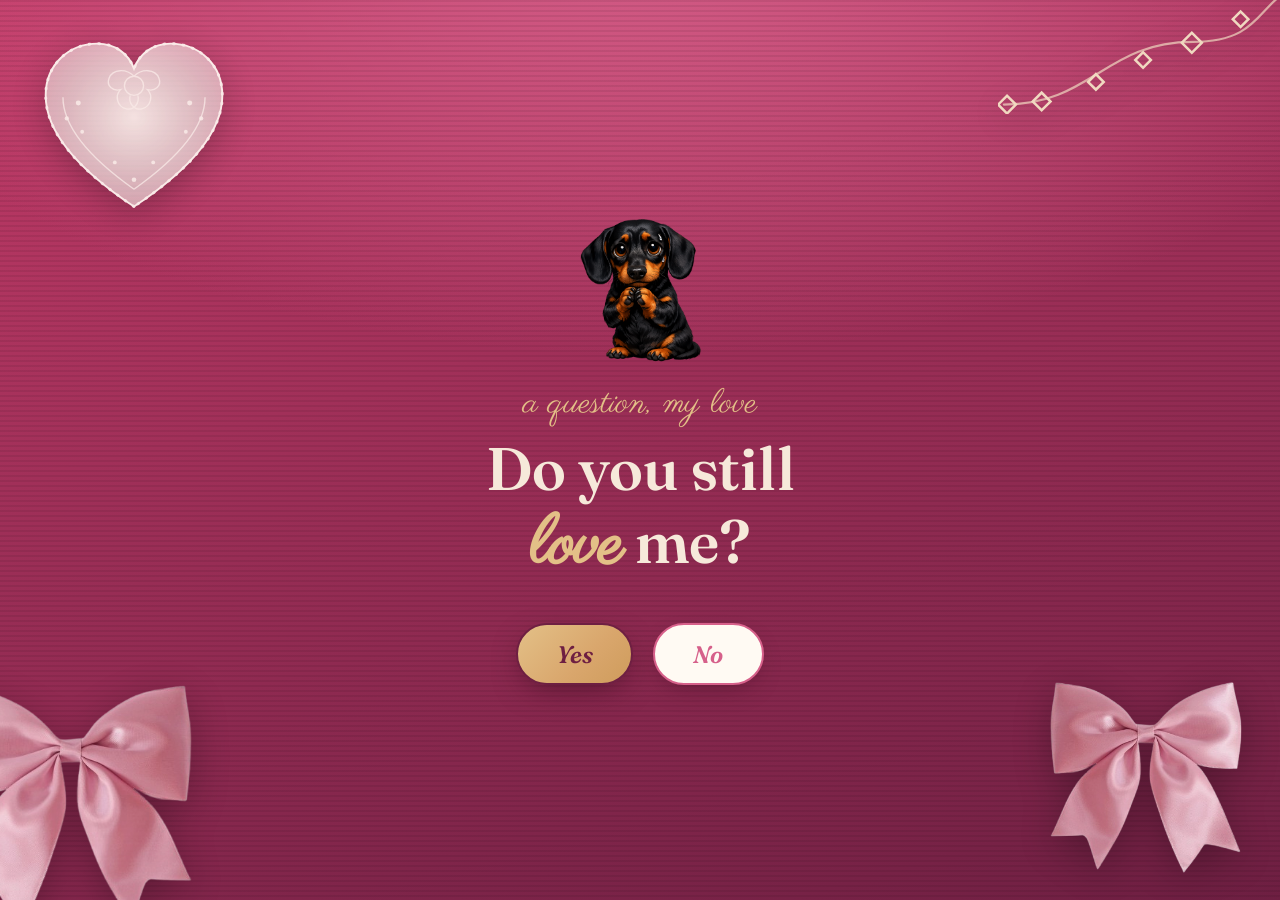
<file: index.html>
<!DOCTYPE html>
<html lang="en">
<head>
  <meta charset="UTF-8" />
  <meta name="viewport" content="width=device-width, initial-scale=1.0" />
  <title>Do You Still Love Me?</title>
  <link rel="icon" type="image/png" href="icon.png" />
  <link rel="preconnect" href="https://fonts.googleapis.com" />
  <link rel="stylesheet" href="confetti.css" />
  <link rel="stylesheet" href="style.css" />
</head>
<body>

  <!-- Slow floating confetti, filled in by confetti.js -->
  <div class="tulip-confetti-field" id="confettiField"></div>

  <!-- Hero decor: hearts, ribbon & gem chain — index page only.
       No tulip photos here (those are reserved for the falling
       confetti); heart and chain anchor the top corners, ribbon
       accents the top edge, all sized up to fill the space the
       tulips used to occupy. -->
  <div class="decor-layer hero-decor" id="decorLayer" aria-hidden="true">
    <div class="decor-img hd-heart-l"><img src="lace-heart.svg" alt="" /></div>
    <div class="decor-img hd-heart-r"><div class="img-flip"><img src="gem-chain.svg" alt="" /></div></div>
    <div class="decor-img hd-ribbon"><img src="ribbon.png" alt="" /></div>
    <div class="decor-img hd-ribbon-2"><div class="img-flip"><img src="ribbon.png" alt="" /></div></div>
  </div>

  <main class="stage">
    <div class="card">

      <img src="icon.png" alt="A pleading pup, hoping for a yes" class="portrait" />

      <p class="eyebrow">a question, my love</p>
      <h1 class="title">Do you still<br /><em>love</em> me?</h1>

      <div class="btn-field">
        <button id="yesBtn" class="btn btn-yes" type="button">Yes</button>
        <button id="noBtn" class="btn btn-no" type="button">No</button>
      </div>
    </div>
  </main>

  <script src="confetti.js"></script>
  <script src="script.js"></script>
</body>
</html>
</file>
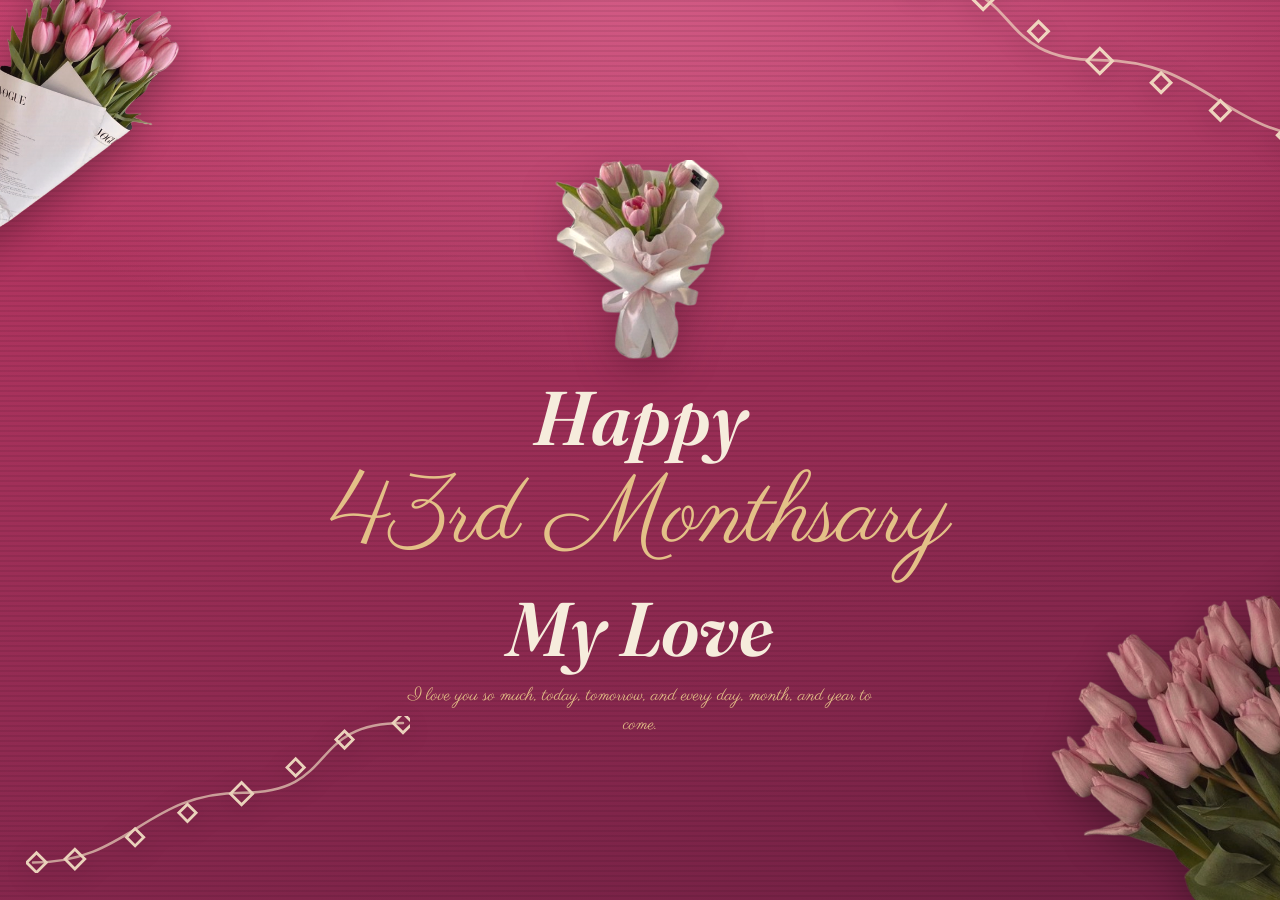
<file: happy_monthsary.html>
<!DOCTYPE html>
<html lang="en">
<head>
  <meta charset="UTF-8" />
  <meta name="viewport" content="width=device-width, initial-scale=1.0" />
  <title>Happy 43rd Monthsary</title>
  <link rel="icon" type="image/png" href="icon.png" />
  <link rel="preconnect" href="https://fonts.googleapis.com" />
  <link rel="stylesheet" href="confetti.css" />
  <link rel="stylesheet" href="page3-style.css" />
</head>
<body>

  <!-- Same floating confetti field as the question page -->
  <div class="tulip-confetti-field" id="confettiField"></div>

  <!-- Hero decor: tulip photos + gem chain — no heart or bottom-left
       tulip accent here. tulip-1 anchors the top-left, tulip-2
       anchors the bottom-right (mirrored, so its cropped left edge
       bleeds off-screen instead of showing), and the gem chain is
       sized up large in the top-right corner. -->
  <div class="decor-layer hero-decor" id="decorLayer" aria-hidden="true">
    <div class="decor-img hd-gem"><img src="gem-chain.svg" alt="" /></div>
    <div class="decor-img hd-gem-2"><div class="img-flip"><img src="gem-chain.svg" alt="" /></div></div>
    <div class="decor-img hd-tulip-1"><img src="tulip-1.png" alt="" /></div>
    <div class="decor-img hd-tulip-2"><div class="img-flip"><img src="tulip-2.png" alt="" /></div></div>
  </div>

  <main id="page3">
    <div class="p3-inner">

      <div class="bouquet" aria-hidden="true">
        <img src="tulip-3.png" alt="" />
      </div>
      <h1 class="p3-title">Happy</h1>
      <div class="p3-months">43rd Monthsary</div>
      <h1 class="p3-title">My Love</h1>

      <p class="p3-sub">I love you so much, today, tomorrow, and every day, month, and year to come.</p>
    </div>
  </main>

  <script src="confetti.js"></script>
  <script src="page3-script.js"></script>
</body>
</html>
</file>
<file: confetti.css>
/* ============================================================
   confetti.css — shared floating confetti + decorative motion
   Loaded by both index.html and happy_monthsary.html.
   ============================================================ */

/* ---------- Falling image confetti ---------- */
.tulip-confetti-field {
  position: fixed;
  inset: 0;
  pointer-events: none;
  overflow: hidden;
  z-index: 1;
}

.confetti-piece {
  position: absolute;
  top: -80px;
  opacity: 0;
  animation-name: confettiFall;
  animation-timing-function: ease-in-out;
  animation-iteration-count: infinite;
  will-change: transform, opacity;
}

.confetti-piece img {
  width: 100%;
  height: auto;
  display: block;
  filter: sepia(0.35) saturate(1.4) hue-rotate(-8deg) drop-shadow(0 2px 5px rgba(0, 0, 0, 0.25));
}

@keyframes confettiFall {
  0%   { transform: translate(0, 0) rotate(var(--rot-start)); opacity: 0; }
  10%  { opacity: var(--peak-opacity); }
  50%  { transform: translate(var(--drift), 55vh) rotate(var(--rot-mid)); }
  88%  { opacity: var(--peak-opacity); }
  100% { transform: translate(calc(var(--drift) * 1.6), 118vh) rotate(var(--rot-end)); opacity: 0; }
}

@media (prefers-reduced-motion: reduce) {
  .confetti-piece { animation: none; opacity: 0; }
}

/* ---------- Shared floating motion for decorative art ---------- */
.decor-layer {
  position: fixed;
  inset: 0;
  pointer-events: none;
  z-index: 2;
  transition: transform 0.35s ease-out;
}

.decor-img {
  position: absolute;
  display: block;
  filter: drop-shadow(0 8px 18px rgba(43, 19, 32, 0.16));
  opacity: 0;
  animation: decorIn 1s ease forwards, decorFloat 7s ease-in-out infinite;
}

.decor-img img { width: 100%; height: auto; display: block; }

/* Mirrors a photo horizontally without touching the parent's own
   transform (used for animation) — needed for source photos that
   are cropped on one side, so the crop can be flipped away from
   view instead of showing. */
.img-flip { transform: scaleX(-1); }

@keyframes decorIn {
  from { opacity: 0; }
  to   { opacity: var(--rest-opacity, 1); }
}

/* Two float variants with different arcs/timings so nothing
   moves in sync with anything else on the page. */
@keyframes decorFloat {
  0%, 100% { transform: translateY(0) rotate(var(--rot, 0deg)); }
  50%      { transform: translateY(-14px) rotate(calc(var(--rot, 0deg) * -1)); }
}

@keyframes decorFloatWide {
  0%, 100% { transform: translate(0, 0) rotate(var(--rot, 0deg)); }
  50%      { transform: translate(6px, -20px) rotate(calc(var(--rot, 0deg) * -1)); }
}

@media (prefers-reduced-motion: reduce) {
  .decor-img { animation: decorIn 1s ease forwards; }
}

@media (max-width: 480px) {
  .decor-layer { opacity: 0.95; }
}
</file>
<file: style.css>
/* ============================================================
   style.css — "Do You Still Love Me?" question page
   Palette restyled to match a burgundy / lace / floral scrapbook look
   ============================================================ */

@import url('https://fonts.googleapis.com/css2?family=Fraunces:ital,wght@0,400;0,600;1,400;1,600&family=Parisienne&family=Work+Sans:wght@400;500;600&display=swap');

*, *::before, *::after {
  box-sizing: border-box;
  margin: 0;
  padding: 0;
}

:root {
  --ink:        #f6e9da;
  --maroon-deep:#6e1f42;
  --maroon:     #c23b68;
  --maroon-mid: #d6608a;
  --rose-gold:  #d9a66c;
  --gold:       #e3c087;
  --cream:      #f6ecdc;
  --cream-2:    #fffaf3;
  --ease-soft: cubic-bezier(0.22, 1, 0.36, 1);
}

html, body {
  overflow-x: hidden;
  font-family: 'Work Sans', sans-serif;
  color: var(--ink);
  height: 100%;
  background-color: var(--maroon-deep);
}

body {
  min-height: 100vh;
  overflow-y: auto;
}

@media (prefers-reduced-motion: reduce) {
  * { animation-duration: 0.01ms !important; animation-iteration-count: 1 !important; transition-duration: 0.01ms !important; }
}

/* ===== HERO DECOR — heart, chain & ribbon photos (index only) =====
   Tulips are reserved for the falling confetti on this page; the
   heart, gem chain and ribbon anchor all four corners. Sizes,
   rotation and edge-bleed are tuned per breakpoint below rather
   than simply scaled down from desktop, so each device gets decor
   that feels intentional instead of shrunk-to-fit. All decor sits
   under the card (z-index 3) so nothing ever overlaps the text or
   buttons — it can bleed off the edges freely. */
.hero-decor .decor-img { --rest-opacity: 0.92; }

.hd-heart-l {
  width: clamp(120px, 15vw, 210px);
  top: 4%;
  left: 3%;
  --rot: -6deg;
  animation-delay: 0.1s, 0.3s;
  animation-duration: 1s, 6.4s;
  filter: drop-shadow(0 8px 18px rgba(0,0,0,0.35));
}
.hd-heart-r {
  width: clamp(210px, 27vw, 360px);
  top: -3%;
  right: -5%;
  --rot: 8deg;
  animation-delay: 0.4s, 1.1s;
  animation-duration: 1s, 7.2s;
  filter: drop-shadow(0 8px 18px rgba(0,0,0,0.3));
}
.hd-ribbon {
  width: clamp(140px, 19vw, 250px);
  bottom: -3%;
  left: -4%;
  z-index: 1;
  animation-delay: 0.5s, 1.6s;
  animation-duration: 1s, 6.1s;
  --rot: 10deg;
  filter: drop-shadow(0 10px 20px rgba(0,0,0,0.3));
}
.hd-ribbon-2 {
  width: clamp(110px, 15vw, 200px);
  bottom: 3%;
  right: 3%;
  z-index: 1;
  animation-delay: 0.3s, 1.2s;
  animation-duration: 1s, 6.7s;
  --rot: -10deg;
  filter: drop-shadow(0 10px 20px rgba(0,0,0,0.3));
}

/* ----- Phones: modest, comfortable sizing so the card and text stay
   the focus — decor accents the corners without crowding. ----- */
@media (max-width: 640px) {
  .hd-heart-l { width: clamp(90px, 24vw, 130px); top: -2%; left: -5%; --rot: -9deg; }
  .hd-heart-r { width: clamp(110px, 30vw, 155px); top: -3%; right: -6%; --rot: 11deg; }
  .hd-ribbon   { width: clamp(85px, 22vw, 120px); left: -5%; bottom: -2%; --rot: 16deg; }
  .hd-ribbon-2 { width: clamp(85px, 22vw, 120px); right: -5%; bottom: -2%; --rot: -16deg; }
}

@media (max-width: 380px) {
  .hd-heart-l { width: clamp(78px, 22vw, 105px); }
  .hd-heart-r { width: clamp(95px, 26vw, 125px); }
  .hd-ribbon, .hd-ribbon-2 { width: clamp(75px, 20vw, 100px); }
}

/* ----- Tablets / iPad: only the gem-chain and one ribbon get the
   bigger, edge-bleeding treatment here; the heart and other ribbon
   stay at their original, modest size. ----- */
@media (min-width: 641px) and (max-width: 1024px) {
  .hd-heart-r { width: clamp(300px, 36vw, 420px); top: -4%; right: -9%; --rot: 10deg; }
  .hd-ribbon   { width: clamp(210px, 25vw, 300px); left: -6%; bottom: -3%; --rot: 13deg; }
}

/* ----- iPad portrait specifically: the narrower width caps the vw-based
   sizing above too early, so this tier uses bigger fixed ceilings and a
   stronger vw factor to keep decor visually large even standing upright. ----- */
@media (min-width: 641px) and (max-width: 1024px) and (orientation: portrait) {
  .hd-heart-r { width: clamp(340px, 44vw, 460px); top: -5%; right: -11%; }
  .hd-ribbon   { width: clamp(240px, 30vw, 330px); left: -8%; bottom: -4%; }
}

/* ===== STAGE — corrugated burgundy backdrop ===== */
.stage {
  min-height: 100vh;
  background:
    repeating-linear-gradient(180deg, rgba(0,0,0,0.07) 0px, rgba(0,0,0,0.07) 2px, transparent 2px, transparent 5px),
    radial-gradient(120% 90% at 50% -10%, var(--maroon-mid) 0%, transparent 55%),
    linear-gradient(165deg, var(--maroon) 0%, var(--maroon-deep) 100%);
  display: flex;
  align-items: center;
  justify-content: center;
  position: relative;
  padding: 2rem 1rem;
}

/* ===== CARD — cream dotted scrapbook panel ===== */
.card {
  position: relative;
  z-index: 3;
  text-align: center;
  max-width: min(700px, 92vw);
  width: 100%;
  margin: 0 auto;
  border-radius: 18px;
  padding: clamp(2.2rem, 5vw, 3.2rem) clamp(1.5rem, 5vw, 2.5rem);
  opacity: 0;
  animation: fadeSlideUp 0.9s var(--ease-soft) 0.15s forwards;
}

.portrait {
  width: clamp(88px, 15vw, 148px);
  height: clamp(88px, 15vw, 148px);
  object-fit: contain;
  display: block;
  margin: 0 auto 1.1rem;
  opacity: 0;
  animation: scaleIn 0.8s var(--ease-soft) 0.2s forwards, portraitBob 2.6s ease-in-out 1s infinite;
  transition: transform 0.35s var(--ease-soft);
}
.portrait:hover { transform: scale(1.06) rotate(-2deg); }

@keyframes portraitBob {
  0%, 100% { transform: translateY(0) rotate(-1.5deg); }
  50%       { transform: translateY(-7px) rotate(1.5deg); }
}

@keyframes fadeSlideUp {
  from { opacity: 0; transform: translateY(22px); }
  to   { opacity: 1; transform: translateY(0); }
}

@keyframes scaleIn {
  from { opacity: 0; transform: scale(0.94); }
  to   { opacity: 1; transform: scale(1); }
}

.eyebrow {
  font-family: 'Parisienne', cursive;
  font-size: clamp(1.6rem, 3.2vw, 2.1rem);
  color: var(--gold);
  letter-spacing: 0.01em;
  margin-bottom: 0.35rem;
  opacity: 0;
  animation: fadeSlideUp 0.7s var(--ease-soft) 0.4s forwards;
}

.title {
  font-family: 'Fraunces', serif;
  font-weight: 600;
  font-size: clamp(2.1rem, 5.5vw, 3.75rem);
  color: var(--ink);
  line-height: 1.22;
  margin-bottom: 2.1rem;
  opacity: 0;
  animation: fadeSlideUp 0.8s var(--ease-soft) 0.5s forwards;
}
.title em {
  font-family: 'Parisienne', cursive;
  font-style: normal;
  font-size: 1.15em;
  color: var(--gold);
}

/* ===== BUTTONS ===== */
.btn-field {
  position: relative;
  display: flex;
  align-items: center;
  justify-content: center;
  gap: 1.25rem;
  flex-wrap: wrap;
  opacity: 0;
  animation: scaleIn 0.7s var(--ease-soft) 0.7s forwards;
}

.btn {
  font-family: 'Fraunces', serif;
  font-style: italic;
  font-weight: 600;
  border: none;
  cursor: pointer;
  white-space: nowrap;
}

#yesBtn {
  color: var(--maroon-deep);
  background: linear-gradient(135deg, var(--gold), var(--rose-gold) 60%, #cf9c5c);
  border: 2.5px solid var(--maroon-deep);
  border-radius: 60px;
  padding: 0.9rem 2.4rem;
  font-size: clamp(1.2rem, 2.6vw, 1.5rem);
  box-shadow: 0 10px 30px -8px rgba(51, 8, 26, 0.55);
  transition: padding 0.55s cubic-bezier(0.34, 1.1, 0.4, 1),
              font-size 0.55s cubic-bezier(0.34, 1.1, 0.4, 1),
              border-radius 0.55s ease,
              box-shadow 0.4s ease,
              background 0.25s ease,
              transform 0.3s var(--ease-soft),
              top 0.55s cubic-bezier(0.34, 1.1, 0.4, 1),
              left 0.55s cubic-bezier(0.34, 1.1, 0.4, 1);
}

#yesBtn:hover {
  background: linear-gradient(135deg, var(--rose-gold), var(--gold) 60%, #f0d4a3);
  box-shadow: 0 16px 42px -8px rgba(51, 8, 26, 0.7);
  transform: scale(1.045) translateY(-2px);
}

#yesBtn.yes-fixed {
  position: fixed;
  z-index: 50;
  transform: translate(-50%, -50%);
}

#yesBtn.yes-close {
  animation: yesPulse 1.5s ease-in-out infinite;
}

@keyframes yesPulse {
  0%, 100% { filter: brightness(1); }
  50%       { filter: brightness(1.08); }
}

#noBtn {
  background: var(--cream-2);
  color: var(--maroon-mid);
  border: 2.5px solid var(--maroon-mid);
  border-radius: 60px;
  padding: 0.9rem 2.4rem;
  font-size: clamp(1.2rem, 2.6vw, 1.5rem);
  box-shadow: 0 10px 24px -8px rgba(51, 8, 26, 0.35);
  transition: transform 0.25s ease, opacity 0.25s ease, background 0.2s ease,
              box-shadow 0.4s ease,
              top 0.55s cubic-bezier(0.34, 1.1, 0.4, 1),
              left 0.55s cubic-bezier(0.34, 1.1, 0.4, 1);
}

#noBtn.no-fixed {
  position: fixed;
  z-index: 100;
  transform: translate(-50%, -50%);
}

#noBtn:hover {
  background: #fff;
  box-shadow: 0 14px 34px -8px rgba(51, 8, 26, 0.5);
  transform: scale(1.04);
}

#noBtn.no-fixed:hover {
  transform: translate(-50%, -50%) scale(1.04);
}

/* ===== RESPONSIVE ===== */

/* Phones (portrait & landscape) */
@media (max-width: 480px) {
  .card { padding: 1.85rem 1.15rem; border-radius: 16px; }
  .portrait { width: clamp(150px, 40vw, 195px); height: clamp(150px, 40vw, 195px); }
  .btn-field { gap: 0.85rem; }
  #yesBtn, #noBtn { padding: 0.95rem 2.1rem; font-size: clamp(1.1rem, 4.4vw, 1.35rem); }
}

@media (max-width: 360px) {
  .card { padding: 1.5rem 0.9rem; }
  .title { margin-bottom: 1.5rem; }
}

/* Small phones in landscape — content can exceed viewport height,
   so let the stage scroll instead of clipping. */
@media (max-height: 480px) and (orientation: landscape) {
  .stage { align-items: flex-start; padding-top: 2.5rem; padding-bottom: 2.5rem; }
}

/* Tablets / iPad portrait & landscape */
@media (min-width: 641px) and (max-width: 1024px) {
  .card { max-width: min(620px, 88vw); padding: 3rem 2.75rem; }
}

/* iPad portrait specifically (768px) tends to feel a touch cramped
   at the default clamp ceiling — nudge the card down slightly. */
@media (min-width: 641px) and (max-width: 820px) and (orientation: portrait) {
  .card { max-width: 80vw; }
}
</file>
<file: page3-style.css>
/* ============================================================
   page3-style.css — "Happy Monthsary" reveal page
   Restyled to match the burgundy / lace / floral scrapbook look,
   companion to the restyled question page.
   ============================================================ */

@import url('https://fonts.googleapis.com/css2?family=Fraunces:ital,wght@0,400;0,600;1,400;1,600&family=Parisienne&family=Work+Sans:wght@400;500;600&display=swap');

*, *::before, *::after {
  box-sizing: border-box;
  margin: 0;
  padding: 0;
}

:root {
  --maroon-deep:#6e1f42;
  --maroon:     #c23b68;
  --maroon-mid: #d6608a;
  --rose-gold:  #d9a66c;
  --gold:       #e3c087;
  --cream:      #f6ecdc;
  --cream-2:    #fffaf3;
  --ease-soft: cubic-bezier(0.22, 1, 0.36, 1);
}

html, body {
  overflow-x: hidden;
  font-family: 'Work Sans', sans-serif;
  color: var(--cream);
  height: 100%;
  background-color: var(--maroon-deep);
}

@media (prefers-reduced-motion: reduce) {
  * { animation-duration: 0.01ms !important; animation-iteration-count: 1 !important; transition-duration: 0.01ms !important; }
}

/* ===== HERO DECOR — tulip photos + lace/gem accents =====
   Sizes, rotation and edge-bleed are tuned per breakpoint rather
   than simply scaled down from desktop. Decor sits behind the card
   (z-index 3) so it can bleed off the edges freely without ever
   covering the text. */
.hero-decor .decor-img { --rest-opacity: 0.9; }

.hd-tulip-1 {
  width: clamp(150px, 18vw, 250px);
  top: -4%;
  left: -4%;
  z-index: 1;
  animation-delay: 0.1s, 0.6s;
  animation-duration: 1.1s, 7.8s;
  --rot: 5deg;
  filter: sepia(0.18) saturate(1.15) hue-rotate(-6deg) drop-shadow(0 10px 20px rgba(0,0,0,0.35));
}
.hd-tulip-2 {
  width: clamp(190px, 25vw, 320px);
  bottom: -6%;
  right: -7%;
  z-index: 1;
  animation-delay: 0.2s, 1s;
  animation-duration: 1.1s, 8.4s;
  --rot: -8deg;
  filter: sepia(0.18) saturate(1.15) hue-rotate(-6deg) drop-shadow(0 10px 20px rgba(0,0,0,0.35));
}

.hd-gem {
  width: clamp(260px, 34vw, 440px);
  top: -3%;
  right: -5%;
  z-index: 1;
  animation-delay: 0.25s, 0.4s;
  animation-duration: 1s, 7s;
  filter: drop-shadow(0 6px 14px rgba(0,0,0,0.3));
}

.hd-gem-2 {
  width: clamp(220px, 30vw, 400px);
  bottom: 3%;
  left: 2%;
  z-index: 1;
  animation-delay: 0.35s, 0.7s;
  animation-duration: 1s, 7.6s;
  filter: drop-shadow(0 6px 14px rgba(0,0,0,0.3));
}

.hd-tulip-1, .hd-tulip-2 { animation-name: decorIn, decorFloatWide; }

/* ----- Phones: modest, comfortable sizing so the card and text stay
   the focus — decor accents the corners without crowding. ----- */
@media (max-width: 640px) {
  .hd-tulip-1 { width: clamp(115px, 32vw, 160px); top: -3%; left: -6%; --rot: 8deg; }
  .hd-tulip-2 { width: clamp(115px, 32vw, 160px); bottom: -3%; right: -6%; --rot: -8deg; }
  .hd-gem     { width: clamp(130px, 36vw, 185px); top: -2%; right: -5%; }
  .hd-gem-2   { width: clamp(130px, 36vw, 185px); bottom: -2%; left: -5%; }
}

@media (max-width: 380px) {
  .hd-tulip-1, .hd-tulip-2 { width: clamp(100px, 28vw, 135px); }
  .hd-gem, .hd-gem-2 { width: clamp(110px, 32vw, 150px); }
}

/* ----- Tablets / iPad: only the gem-chain and the bottom tulip get
   the bigger, edge-bleeding treatment here; the other tulip and gem
   stay at their original, modest size. ----- */
@media (min-width: 641px) and (max-width: 1024px) {
  .hd-tulip-2 { width: clamp(200px, 22vw, 270px); bottom: -5%; right: -6%; --rot: -7deg; }
  .hd-gem     { width: clamp(280px, 36vw, 400px); top: 0%; right: -5%; }
}

/* ----- iPad portrait specifically: bigger fixed ceilings so decor stays
   visually large even though the upright viewport is narrower. ----- */
@media (min-width: 641px) and (max-width: 1024px) and (orientation: portrait) {
  .hd-tulip-2 { width: clamp(230px, 28vw, 310px); bottom: -6%; right: -8%; }
  .hd-gem     { width: clamp(320px, 42vw, 440px); top: 1%; right: -7%; }
}

/* ===== PAGE — corrugated burgundy backdrop, matching the question page ===== */
#page3 {
  min-height: 100vh;
  background:
    repeating-linear-gradient(180deg, rgba(0,0,0,0.07) 0px, rgba(0,0,0,0.07) 2px, transparent 2px, transparent 5px),
    radial-gradient(120% 90% at 50% -8%, var(--maroon-mid) 0%, transparent 55%),
    linear-gradient(165deg, var(--maroon) 0%, var(--maroon-deep) 100%);
  display: flex;
  align-items: center;
  justify-content: center;
  padding: 2.5rem 1rem;
}

.p3-inner {
  position: relative;
  z-index: 3;
  max-width: min(760px, 92vw);
  width: 100%;
  text-align: center;
  margin: 0 auto;
  padding: clamp(2.2rem, 5vw, 3.2rem) clamp(1.5rem, 5vw, 2.5rem);
  border-radius: 18px;
  opacity: 0;
  animation: fadeSlideUp 0.9s var(--ease-soft) 0.15s forwards;
}

.bouquet {
  width: clamp(120px, 16vw, 170px);
  height: auto;
  margin: 0 auto 0.85rem;
  opacity: 0;
  animation: scaleIn 0.8s var(--ease-soft) 0.35s forwards, portraitBob 4.2s ease-in-out 1.2s infinite;
}
.bouquet img { display: block; width: 100%; height: auto; filter: sepia(0.15) saturate(1.1) hue-rotate(-6deg) drop-shadow(0 10px 20px rgba(51, 8, 26, 0.35)); }

@keyframes portraitBob {
  0%, 100% { transform: translateY(0) rotate(-1.5deg); }
  50%       { transform: translateY(-7px) rotate(1.5deg); }
}

@keyframes fadeSlideUp {
  from { opacity: 0; transform: translateY(22px); }
  to   { opacity: 1; transform: translateY(0); }
}

@keyframes scaleIn {
  from { opacity: 0; transform: scale(0.94); }
  to   { opacity: 1; transform: scale(1); }
}

.p3-title {
  font-family: 'Fraunces', serif;
  font-weight: 600;
  font-style: italic;
  font-size: clamp(2.2rem, 7vw, 4.75rem);
  color: var(--cream);
  line-height: 1.2;
  margin-bottom: 0.4rem;
  opacity: 0;
  animation: fadeSlideUp 0.8s var(--ease-soft) 0.45s forwards;
}

.p3-months {
  font-family: 'Parisienne', cursive;
  font-weight: 400;
  font-size: clamp(3rem, 9vw, 6rem);
  color: var(--gold);
  line-height: 1;
  margin-bottom: 1.1rem;
  opacity: 0;
  animation: scaleIn 0.8s var(--ease-soft) 0.6s forwards;
}

.p3-sub {
  font-family: 'Parisienne', cursive;
  font-size: clamp(1rem, 1.8vw, 1.15rem);
  font-weight: 400;
  color: var(--gold);
  opacity: 0;
  max-width: 480px;
  margin: 0 auto;
  line-height: 1.6;
  animation: fadeSlideUp 0.8s var(--ease-soft) 0.8s forwards;
}

/* ===== RESPONSIVE ===== */

/* Phones (portrait & landscape) */
@media (max-width: 480px) {
  .p3-inner { padding: 1.85rem 1.15rem; border-radius: 16px; }
  .bouquet { width: clamp(150px, 40vw, 195px); }
}

@media (max-width: 360px) {
  .p3-inner { padding: 1.5rem 0.9rem; }
  .p3-title { margin-bottom: 0.2rem; }
}

/* Small phones in landscape — avoid clipping tall content */
@media (max-height: 480px) and (orientation: landscape) {
  #page3 { align-items: flex-start; padding-top: 2.5rem; padding-bottom: 2.5rem; }
}

/* Tablets / iPad portrait & landscape */
@media (min-width: 641px) and (max-width: 1024px) {
  .p3-inner { max-width: min(660px, 88vw); padding: 3rem 2.75rem; }
}

@media (min-width: 641px) and (max-width: 820px) and (orientation: portrait) {
  .p3-inner { max-width: 80vw; }
}
</file>
